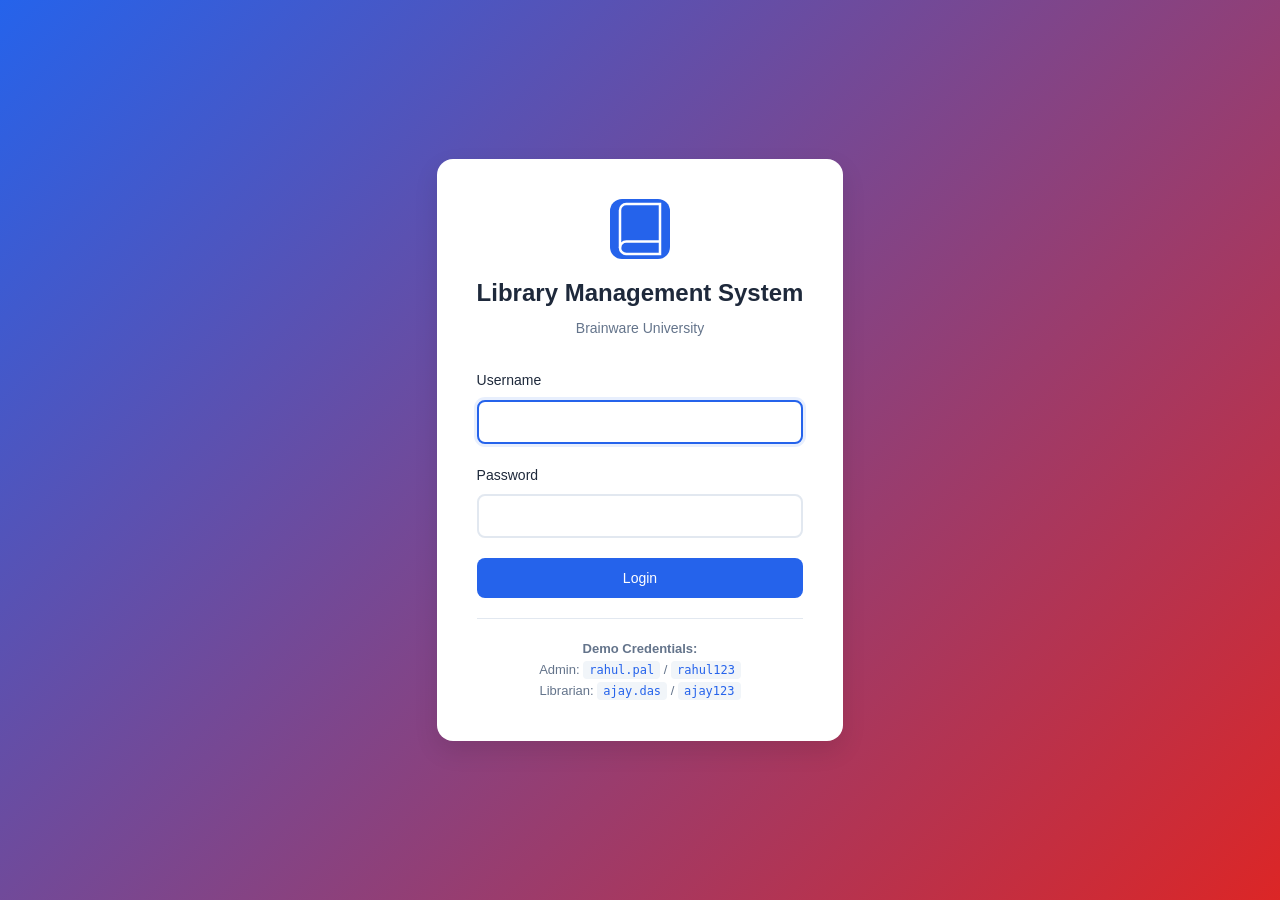
<file: index.html>
<!DOCTYPE html>
<html lang="en">
<head>
    <meta charset="UTF-8">
    <meta name="viewport" content="width=device-width, initial-scale=1.0">
    <title>Library Management System - Login</title>
    <!-- Favicon -->
    <link rel="icon" type="image/svg+xml" href="favicon.svg">
    <link rel="alternate icon" href="favicon.svg">
    <lin1k rel="mask-icon" href="favicon.svg" color="#2563eb">
    
    <link rel="stylesheet" href="css/style.css">
</head>
<body class="login-page">
    <div class="login-container">
        <div class="login-box">
            <div class="login-header">
                <div class="logo">
                    <svg width="60" height="60" viewBox="0 0 24 24" fill="none" stroke="currentColor">
                        <path d="M4 19.5A2.5 2.5 0 0 1 6.5 17H20"></path>
                        <path d="M6.5 2H20v20H6.5A2.5 2.5 0 0 1 4 19.5v-15A2.5 2.5 0 0 1 6.5 2z"></path>
                    </svg>
                </div>
                <h1>Library Management System</h1>
                <p>Brainware University</p>
            </div>

            <form id="loginForm" class="login-form">
                <div class="form-group">
                    <label for="username">Username</label>
                    <input type="text" id="username" name="username" required autofocus>
                </div>

                <div class="form-group">
                    <label for="password">Password</label>
                    <input type="password" id="password" name="password" required>
                </div>

                <div id="errorMessage" class="error-message" style="display: none;"></div>

                <button type="submit" class="btn btn-primary btn-block">
                    <span id="loginText">Login</span>
                    <span id="loginLoader" class="loader" style="display: none;"></span>
                </button>
            </form>

            <div class="login-footer">
                <p><strong>Demo Credentials:</strong></p>
                <p>Admin: <code>rahul.pal</code> / <code>rahul123</code></p>
                <p>Librarian: <code>ajay.das</code> / <code>ajay123</code></p>
            </div>
        </div>
    </div>

    <script src="js/config.js"></script>
    <script src="js/auth.js"></script>
    <script>
        document.getElementById('loginForm').addEventListener('submit', async (e) => {
            e.preventDefault();
            
            const username = document.getElementById('username').value;
            const password = document.getElementById('password').value;
            const errorDiv = document.getElementById('errorMessage');
            const loginText = document.getElementById('loginText');
            const loginLoader = document.getElementById('loginLoader');
            
            // Show loader
            loginText.style.display = 'none';
            loginLoader.style.display = 'inline-block';
            errorDiv.style.display = 'none';
            
            try {
                const response = await fetch(`${config.API_URL}/auth/login`, {
                    method: 'POST',
                    headers: {
                        'Content-Type': 'application/json'
                    },
                    body: JSON.stringify({ username, password })
                });
                
                const data = await response.json();
                
                if (data.success) {
                    setAuth(data.user.token, data.user);
                    window.location.href = 'dashboard.html';
                } else {
                    throw new Error(data.error || 'Login failed');
                }
            } catch (error) {
                errorDiv.textContent = error.message;
                errorDiv.style.display = 'block';
            } finally {
                loginText.style.display = 'inline';
                loginLoader.style.display = 'none';
            }
        });

        // Redirect if already logged in
        if (isAuthenticated()) {
            window.location.href = 'dashboard.html';
        }
    </script>
</body>
</html>
</file>
<file: css/style.css>
/* ============================================
   Library Management System - Styles
   Colors: White, Red, Blue, Yellow
============================================ */

* {
    margin: 0;
    padding: 0;
    box-sizing: border-box;
}

:root {
    --primary-blue: #2563eb;
    --primary-red: #dc2626;
    --primary-yellow: #f59e0b;
    --success-green: #16a34a;
    
    --bg-white: #ffffff;
    --bg-light: #f8fafc;
    --bg-gray: #f1f5f9;
    
    --text-dark: #1e293b;
    --text-muted: #64748b;
    --text-light: #94a3b8;
    
    --border-color: #e2e8f0;
    --shadow: 0 1px 3px rgba(0,0,0,0.1);
    --shadow-lg: 0 10px 25px rgba(0,0,0,0.1);
    
    --sidebar-width: 250px;
}

body {
    font-family: -apple-system, BlinkMacSystemFont, 'Segoe UI', Roboto, Oxygen, Ubuntu, Cantarell, sans-serif;
    background: var(--bg-light);
    color: var(--text-dark);
    line-height: 1.6;
}

/* ============================================
   Login Page
============================================ */

.login-page {
    display: flex;
    align-items: center;
    justify-content: center;
    min-height: 100vh;
    background: linear-gradient(135deg, var(--primary-blue) 0%, var(--primary-red) 100%);
}

.login-container {
    width: 100%;
    max-width: 450px;
    padding: 20px;
}

.login-box {
    background: var(--bg-white);
    border-radius: 16px;
    padding: 40px;
    box-shadow: var(--shadow-lg);
}

.login-header {
    text-align: center;
    margin-bottom: 30px;
}

.logo {
    display: inline-block;
    width: 60px;
    height: 60px;
    background: var(--primary-blue);
    color: white;
    border-radius: 12px;
    display: flex;
    align-items: center;
    justify-content: center;
    margin: 0 auto 15px;
}

.login-header h1 {
    font-size: 24px;
    margin-bottom: 5px;
    color: var(--text-dark);
}

.login-header p {
    color: var(--text-muted);
    font-size: 14px;
}

.login-form {
    margin-bottom: 20px;
}

.form-group {
    margin-bottom: 20px;
}

.form-group label {
    display: block;
    margin-bottom: 8px;
    font-weight: 500;
    color: var(--text-dark);
    font-size: 14px;
}

.form-group input,
.form-group select,
.form-group textarea {
    width: 100%;
    padding: 12px 16px;
    border: 2px solid var(--border-color);
    border-radius: 8px;
    font-size: 14px;
    transition: all 0.3s;
}

.form-group input:focus,
.form-group select:focus,
.form-group textarea:focus {
    outline: none;
    border-color: var(--primary-blue);
    box-shadow: 0 0 0 3px rgba(37, 99, 235, 0.1);
}

.error-message {
    background: #fee2e2;
    color: var(--primary-red);
    padding: 12px;
    border-radius: 8px;
    margin-bottom: 15px;
    font-size: 14px;
}

.success-message {
    background: #d1fae5;
    color: var(--success-green);
    padding: 12px;
    border-radius: 8px;
    margin-bottom: 15px;
    font-size: 14px;
}

.login-footer {
    text-align: center;
    padding-top: 20px;
    border-top: 1px solid var(--border-color);
    font-size: 13px;
    color: var(--text-muted);
}

.login-footer code {
    background: var(--bg-gray);
    padding: 2px 6px;
    border-radius: 4px;
    font-size: 12px;
    color: var(--primary-blue);
}

/* ============================================
   Buttons
============================================ */

.btn {
    padding: 12px 24px;
    border: none;
    border-radius: 8px;
    font-size: 14px;
    font-weight: 500;
    cursor: pointer;
    transition: all 0.3s;
    display: inline-flex;
    align-items: center;
    justify-content: center;
    gap: 8px;
}

.btn:disabled {
    opacity: 0.6;
    cursor: not-allowed;
}

.btn-primary {
    background: var(--primary-blue);
    color: white;
}

.btn-primary:hover:not(:disabled) {
    background: #1d4ed8;
    transform: translateY(-1px);
    box-shadow: var(--shadow);
}

.btn-danger {
    background: var(--primary-red);
    color: white;
}

.btn-danger:hover:not(:disabled) {
    background: #b91c1c;
}

.btn-success {
    background: var(--success-green);
    color: white;
}

.btn-success:hover:not(:disabled) {
    background: #15803d;
}

.btn-yellow {
    background: var(--primary-yellow);
    color: white;
}

.btn-yellow:hover:not(:disabled) {
    background: #d97706;
}

.btn-secondary {
    background: var(--bg-gray);
    color: var(--text-dark);
}

.btn-secondary:hover:not(:disabled) {
    background: #e2e8f0;
}

.btn-block {
    width: 100%;
}

.btn-sm {
    padding: 8px 16px;
    font-size: 13px;
}

/* ============================================
   Layout
============================================ */

.container {
    display: flex;
    min-height: 100vh;
}

/* Sidebar */
.sidebar {
    width: var(--sidebar-width);
    background: var(--bg-white);
    border-right: 1px solid var(--border-color);
    display: flex;
    flex-direction: column;
    position: fixed;
    height: 100vh;
    left: 0;
    top: 0;
    z-index: 100;
}

.sidebar-header {
    padding: 24px 20px;
    border-bottom: 1px solid var(--border-color);
    display: flex;
    align-items: center;
    gap: 12px;
}

.logo-small {
    width: 40px;
    height: 40px;
    background: var(--primary-blue);
    color: white;
    border-radius: 8px;
    display: flex;
    align-items: center;
    justify-content: center;
}

.sidebar-header h2 {
    font-size: 18px;
    color: var(--text-dark);
}

.sidebar-nav {
    flex: 1;
    padding: 20px 0;
    overflow-y: auto;
}

.nav-item {
    display: flex;
    align-items: center;
    gap: 12px;
    padding: 12px 20px;
    color: var(--text-muted);
    text-decoration: none;
    transition: all 0.3s;
}

.nav-item:hover {
    background: var(--bg-light);
    color: var(--primary-blue);
}

.nav-item.active {
    background: #eff6ff;
    color: var(--primary-blue);
    border-right: 3px solid var(--primary-blue);
}

.nav-item .icon {
    font-size: 20px;
}

.sidebar-footer {
    padding: 20px;
    border-top: 1px solid var(--border-color);
}

/* Main Content */
.main-content {
    flex: 1;
    margin-left: var(--sidebar-width);
    padding: 30px;
    max-width: calc(100vw - var(--sidebar-width));
}

.page-header {
    display: flex;
    justify-content: space-between;
    align-items: center;
    margin-bottom: 30px;
}

.page-header h1 {
    font-size: 28px;
    margin-bottom: 5px;
}

.user-info {
    display: flex;
    align-items: center;
    gap: 15px;
}

/* ============================================
   Stats Cards
============================================ */

.stats-grid {
    display: grid;
    grid-template-columns: repeat(auto-fit, minmax(240px, 1fr));
    gap: 20px;
    margin-bottom: 30px;
}

.stat-card {
    background: var(--bg-white);
    border-radius: 12px;
    padding: 24px;
    display: flex;
    align-items: center;
    gap: 20px;
    box-shadow: var(--shadow);
    border-left: 4px solid;
}

.stat-blue {
    border-color: var(--primary-blue);
}

.stat-green {
    border-color: var(--success-green);
}

.stat-yellow {
    border-color: var(--primary-yellow);
}

.stat-red {
    border-color: var(--primary-red);
}

.stat-icon {
    font-size: 40px;
}

.stat-details h3 {
    font-size: 32px;
    margin-bottom: 5px;
}

.stat-details p {
    color: var(--text-muted);
    font-size: 14px;
}

/* ============================================
   Cards
============================================ */

.card {
    background: var(--bg-white);
    border-radius: 12px;
    box-shadow: var(--shadow);
    margin-bottom: 20px;
}

.card-header {
    padding: 20px 24px;
    border-bottom: 1px solid var(--border-color);
    display: flex;
    justify-content: space-between;
    align-items: center;
}

.card-header h3 {
    font-size: 18px;
}

.card-body {
    padding: 24px;
}

.dashboard-grid {
    display: grid;
    grid-template-columns: repeat(auto-fit, minmax(400px, 1fr));
    gap: 20px;
    margin-bottom: 20px;
}

/* ============================================
   Tables
============================================ */

.table-container {
    overflow-x: auto;
}

table {
    width: 100%;
    border-collapse: collapse;
}

table thead {
    background: var(--bg-light);
}

table th {
    padding: 12px 16px;
    text-align: left;
    font-weight: 600;
    font-size: 13px;
    color: var(--text-dark);
    border-bottom: 2px solid var(--border-color);
}

table td {
    padding: 16px;
    border-bottom: 1px solid var(--border-color);
    font-size: 14px;
}

table tbody tr:hover {
    background: var(--bg-light);
}

/* ============================================
   Badges
============================================ */

.badge {
    padding: 4px 12px;
    border-radius: 12px;
    font-size: 12px;
    font-weight: 500;
    display: inline-block;
}

.badge-blue {
    background: #dbeafe;
    color: var(--primary-blue);
}

.badge-green {
    background: #d1fae5;
    color: var(--success-green);
}

.badge-yellow {
    background: #fef3c7;
    color: #d97706;
}

.badge-red {
    background: #fee2e2;
    color: var(--primary-red);
}

/* ============================================
   Utilities
============================================ */

.text-muted {
    color: var(--text-muted);
}

.text-red {
    color: var(--primary-red);
}

.text-center {
    text-align: center;
}

.loader {
    border: 3px solid var(--bg-gray);
    border-top: 3px solid var(--primary-blue);
    border-radius: 50%;
    width: 24px;
    height: 24px;
    animation: spin 1s linear infinite;
}

@keyframes spin {
    0% { transform: rotate(0deg); }
    100% { transform: rotate(360deg); }
}

/* Charts */
.chart-container {
    min-height: 200px;
}

.category-bars {
    display: flex;
    flex-direction: column;
    gap: 15px;
}

.category-bar-item {
    display: flex;
    flex-direction: column;
    gap: 8px;
}

.category-info {
    display: flex;
    justify-content: space-between;
    align-items: center;
    font-size: 14px;
}

.progress-bar {
    height: 8px;
    background: var(--bg-gray);
    border-radius: 4px;
    overflow: hidden;
}

.progress-fill {
    height: 100%;
    background: var(--primary-blue);
    transition: width 0.3s;
}

/* Recent List */
.recent-list {
    display: flex;
    flex-direction: column;
    gap: 12px;
}

.recent-item {
    display: flex;
    justify-content: space-between;
    align-items: center;
    padding: 12px;
    background: var(--bg-light);
    border-radius: 8px;
}

.recent-info strong {
    display: block;
    margin-bottom: 4px;
    font-size: 14px;
}

.recent-info p {
    font-size: 12px;
}

.recent-status {
    text-align: right;
    display: flex;
    flex-direction: column;
    gap: 4px;
    align-items: flex-end;
}

.recent-status small {
    font-size: 11px;
}

/* Financial Stats */
.financial-stats {
    display: grid;
    grid-template-columns: repeat(auto-fit, minmax(200px, 1fr));
    gap: 20px;
}

.financial-item {
    padding: 16px;
    background: var(--bg-light);
    border-radius: 8px;
    display: flex;
    flex-direction: column;
    gap: 8px;
}

.financial-item span {
    font-size: 14px;
    color: var(--text-muted);
}

.financial-item strong {
    font-size: 24px;
}

/* ============================================
   Search Bar
============================================ */

.search-bar {
    display: flex;
    gap: 12px;
    margin-bottom: 20px;
}

.search-input {
    flex: 1;
    padding: 12px 16px;
    border: 2px solid var(--border-color);
    border-radius: 8px;
    font-size: 14px;
}

/* ============================================
   Modals
============================================ */

.modal {
    display: none;
    position: fixed;
    top: 0;
    left: 0;
    width: 100%;
    height: 100%;
    background: rgba(0,0,0,0.5);
    z-index: 1000;
    align-items: center;
    justify-content: center;
}

.modal.active {
    display: flex;
}

.modal-content {
    background: var(--bg-white);
    border-radius: 12px;
    max-width: 600px;
    width: 90%;
    max-height: 90vh;
    overflow-y: auto;
}

.modal-header {
    padding: 20px 24px;
    border-bottom: 1px solid var(--border-color);
    display: flex;
    justify-content: space-between;
    align-items: center;
}

.modal-header h3 {
    font-size: 20px;
}

.modal-close {
    background: none;
    border: none;
    font-size: 24px;
    cursor: pointer;
    color: var(--text-muted);
}

.modal-body {
    padding: 24px;
}

.modal-footer {
    padding: 20px 24px;
    border-top: 1px solid var(--border-color);
    display: flex;
    justify-content: flex-end;
    gap: 12px;
}

/* ============================================
   Mobile Hamburger Menu
============================================ */

.hamburger {
    display: none;
    flex-direction: column;
    gap: 5px;
    background: none;
    border: none;
    cursor: pointer;
    padding: 10px;
    z-index: 1001;
    margin-right: 15px;
}

.hamburger span {
    display: block;
    width: 25px;
    height: 3px;
    background: var(--text-dark);
    border-radius: 3px;
    transition: all 0.3s;
}

.hamburger.active span:nth-child(1) {
    transform: rotate(45deg) translate(8px, 8px);
}

.hamburger.active span:nth-child(2) {
    opacity: 0;
}

.hamburger.active span:nth-child(3) {
    transform: rotate(-45deg) translate(7px, -6px);
}

.sidebar-overlay {
    display: none;
    position: fixed;
    top: 0;
    left: 0;
    width: 100%;
    height: 100%;
    background: rgba(0, 0, 0, 0.5);
    z-index: 999;
}

.sidebar-overlay.active {
    display: block;
}

/* ============================================
   Responsive - Mobile
============================================ */

@media (max-width: 768px) {
    .hamburger {
        display: flex;
    }
    
    .sidebar {
        position: fixed;
        left: 0;
        top: 0;
        height: 100vh;
        width: 280px;
        transform: translateX(-100%);
        transition: transform 0.3s ease;
        z-index: 1000;
        box-shadow: 2px 0 10px rgba(0, 0, 0, 0.1);
    }
    
    .sidebar.active {
        transform: translateX(0);
    }
    
    .main-content {
        margin-left: 0;
        width: 100%;
        max-width: 100vw;
        padding: 15px;
    }
    
    .page-header {
        flex-direction: column;
        align-items: flex-start;
        gap: 15px;
    }
    
    .page-header > div:first-child {
        width: 100%;
        display: flex;
        align-items: flex-start;
        gap: 0;
    }
    
    .page-header > div:first-child > div {
        flex: 1;
    }
    
    .stats-grid {
        grid-template-columns: 1fr;
        gap: 15px;
    }
    
    .dashboard-grid {
        grid-template-columns: 1fr;
    }
    
    .card {
        overflow-x: auto;
    }
    
    table {
        min-width: 600px;
    }
    
    .modal-content {
        width: 95%;
        margin: 20px auto;
    }
    
    .search-bar {
        flex-direction: column;
        gap: 10px;
    }
    
    .search-bar > * {
        width: 100%;
    }
    
    .financial-stats {
        grid-template-columns: 1fr;
    }
    
    .user-info {
        width: 100%;
        display: flex;
        justify-content: flex-end;
    }
}

@media (max-width: 480px) {
    .stat-card {
        padding: 16px;
    }
    
    .stat-icon {
        font-size: 30px;
    }
    
    .stat-details h3 {
        font-size: 24px;
    }
    
    .page-header h1 {
        font-size: 24px;
    }
    
    .card-body {
        padding: 15px;
    }
    
    .btn {
        padding: 10px 16px;
        font-size: 13px;
    }
    
    .hamburger {
        margin-right: 10px;
    }
}

/* ============================================
   EASY FIX: Hamburger Icon Position Fix
============================================ */

/* Add a smooth transition for the movement */
.hamburger {
    transition: transform 0.3s ease;
}

/* When the hamburger is active (an 'X'), move it to the right */
.hamburger.active {
    transform: translateX(280px);
}
</file>
<file: frontend/css/style.css>
/* ============================================
   Library Management System - Styles
   Colors: White, Red, Blue, Yellow
============================================ */

* {
    margin: 0;
    padding: 0;
    box-sizing: border-box;
}

:root {
    --primary-blue: #2563eb;
    --primary-red: #dc2626;
    --primary-yellow: #f59e0b;
    --success-green: #16a34a;
    
    --bg-white: #ffffff;
    --bg-light: #f8fafc;
    --bg-gray: #f1f5f9;
    
    --text-dark: #1e293b;
    --text-muted: #64748b;
    --text-light: #94a3b8;
    
    --border-color: #e2e8f0;
    --shadow: 0 1px 3px rgba(0,0,0,0.1);
    --shadow-lg: 0 10px 25px rgba(0,0,0,0.1);
    
    --sidebar-width: 250px;
}

body {
    font-family: -apple-system, BlinkMacSystemFont, 'Segoe UI', Roboto, Oxygen, Ubuntu, Cantarell, sans-serif;
    background: var(--bg-light);
    color: var(--text-dark);
    line-height: 1.6;
}

/* ============================================
   Login Page
============================================ */

.login-page {
    display: flex;
    align-items: center;
    justify-content: center;
    min-height: 100vh;
    background: linear-gradient(135deg, var(--primary-blue) 0%, var(--primary-red) 100%);
}

.login-container {
    width: 100%;
    max-width: 450px;
    padding: 20px;
}

.login-box {
    background: var(--bg-white);
    border-radius: 16px;
    padding: 40px;
    box-shadow: var(--shadow-lg);
}

.login-header {
    text-align: center;
    margin-bottom: 30px;
}

.logo {
    display: inline-block;
    width: 60px;
    height: 60px;
    background: var(--primary-blue);
    color: white;
    border-radius: 12px;
    display: flex;
    align-items: center;
    justify-content: center;
    margin: 0 auto 15px;
}

.login-header h1 {
    font-size: 24px;
    margin-bottom: 5px;
    color: var(--text-dark);
}

.login-header p {
    color: var(--text-muted);
    font-size: 14px;
}

.login-form {
    margin-bottom: 20px;
}

.form-group {
    margin-bottom: 20px;
}

.form-group label {
    display: block;
    margin-bottom: 8px;
    font-weight: 500;
    color: var(--text-dark);
    font-size: 14px;
}

.form-group input,
.form-group select,
.form-group textarea {
    width: 100%;
    padding: 12px 16px;
    border: 2px solid var(--border-color);
    border-radius: 8px;
    font-size: 14px;
    transition: all 0.3s;
}

.form-group input:focus,
.form-group select:focus,
.form-group textarea:focus {
    outline: none;
    border-color: var(--primary-blue);
    box-shadow: 0 0 0 3px rgba(37, 99, 235, 0.1);
}

.error-message {
    background: #fee2e2;
    color: var(--primary-red);
    padding: 12px;
    border-radius: 8px;
    margin-bottom: 15px;
    font-size: 14px;
}

.success-message {
    background: #d1fae5;
    color: var(--success-green);
    padding: 12px;
    border-radius: 8px;
    margin-bottom: 15px;
    font-size: 14px;
}

.login-footer {
    text-align: center;
    padding-top: 20px;
    border-top: 1px solid var(--border-color);
    font-size: 13px;
    color: var(--text-muted);
}

.login-footer code {
    background: var(--bg-gray);
    padding: 2px 6px;
    border-radius: 4px;
    font-size: 12px;
    color: var(--primary-blue);
}

/* ============================================
   Buttons
============================================ */

.btn {
    padding: 12px 24px;
    border: none;
    border-radius: 8px;
    font-size: 14px;
    font-weight: 500;
    cursor: pointer;
    transition: all 0.3s;
    display: inline-flex;
    align-items: center;
    justify-content: center;
    gap: 8px;
}

.btn:disabled {
    opacity: 0.6;
    cursor: not-allowed;
}

.btn-primary {
    background: var(--primary-blue);
    color: white;
}

.btn-primary:hover:not(:disabled) {
    background: #1d4ed8;
    transform: translateY(-1px);
    box-shadow: var(--shadow);
}

.btn-danger {
    background: var(--primary-red);
    color: white;
}

.btn-danger:hover:not(:disabled) {
    background: #b91c1c;
}

.btn-success {
    background: var(--success-green);
    color: white;
}

.btn-success:hover:not(:disabled) {
    background: #15803d;
}

.btn-yellow {
    background: var(--primary-yellow);
    color: white;
}

.btn-yellow:hover:not(:disabled) {
    background: #d97706;
}

.btn-secondary {
    background: var(--bg-gray);
    color: var(--text-dark);
}

.btn-secondary:hover:not(:disabled) {
    background: #e2e8f0;
}

.btn-block {
    width: 100%;
}

.btn-sm {
    padding: 8px 16px;
    font-size: 13px;
}

/* ============================================
   Layout
============================================ */

.container {
    display: flex;
    min-height: 100vh;
}

/* Sidebar */
.sidebar {
    width: var(--sidebar-width);
    background: var(--bg-white);
    border-right: 1px solid var(--border-color);
    display: flex;
    flex-direction: column;
    position: fixed;
    height: 100vh;
    left: 0;
    top: 0;
    z-index: 100;
}

.sidebar-header {
    padding: 24px 20px;
    border-bottom: 1px solid var(--border-color);
    display: flex;
    align-items: center;
    gap: 12px;
}

.logo-small {
    width: 40px;
    height: 40px;
    background: var(--primary-blue);
    color: white;
    border-radius: 8px;
    display: flex;
    align-items: center;
    justify-content: center;
}

.sidebar-header h2 {
    font-size: 18px;
    color: var(--text-dark);
}

.sidebar-nav {
    flex: 1;
    padding: 20px 0;
    overflow-y: auto;
}

.nav-item {
    display: flex;
    align-items: center;
    gap: 12px;
    padding: 12px 20px;
    color: var(--text-muted);
    text-decoration: none;
    transition: all 0.3s;
}

.nav-item:hover {
    background: var(--bg-light);
    color: var(--primary-blue);
}

.nav-item.active {
    background: #eff6ff;
    color: var(--primary-blue);
    border-right: 3px solid var(--primary-blue);
}

.nav-item .icon {
    font-size: 20px;
}

.sidebar-footer {
    padding: 20px;
    border-top: 1px solid var(--border-color);
}

/* Main Content */
.main-content {
    flex: 1;
    margin-left: var(--sidebar-width);
    padding: 30px;
    max-width: calc(100vw - var(--sidebar-width));
}

.page-header {
    display: flex;
    justify-content: space-between;
    align-items: center;
    margin-bottom: 30px;
}

.page-header h1 {
    font-size: 28px;
    margin-bottom: 5px;
}

.user-info {
    display: flex;
    align-items: center;
    gap: 15px;
}

/* ============================================
   Stats Cards
============================================ */

.stats-grid {
    display: grid;
    grid-template-columns: repeat(auto-fit, minmax(240px, 1fr));
    gap: 20px;
    margin-bottom: 30px;
}

.stat-card {
    background: var(--bg-white);
    border-radius: 12px;
    padding: 24px;
    display: flex;
    align-items: center;
    gap: 20px;
    box-shadow: var(--shadow);
    border-left: 4px solid;
}

.stat-blue {
    border-color: var(--primary-blue);
}

.stat-green {
    border-color: var(--success-green);
}

.stat-yellow {
    border-color: var(--primary-yellow);
}

.stat-red {
    border-color: var(--primary-red);
}

.stat-icon {
    font-size: 40px;
}

.stat-details h3 {
    font-size: 32px;
    margin-bottom: 5px;
}

.stat-details p {
    color: var(--text-muted);
    font-size: 14px;
}

/* ============================================
   Cards
============================================ */

.card {
    background: var(--bg-white);
    border-radius: 12px;
    box-shadow: var(--shadow);
    margin-bottom: 20px;
}

.card-header {
    padding: 20px 24px;
    border-bottom: 1px solid var(--border-color);
    display: flex;
    justify-content: space-between;
    align-items: center;
}

.card-header h3 {
    font-size: 18px;
}

.card-body {
    padding: 24px;
}

.dashboard-grid {
    display: grid;
    grid-template-columns: repeat(auto-fit, minmax(400px, 1fr));
    gap: 20px;
    margin-bottom: 20px;
}

/* ============================================
   Tables
============================================ */

.table-container {
    overflow-x: auto;
}

table {
    width: 100%;
    border-collapse: collapse;
}

table thead {
    background: var(--bg-light);
}

table th {
    padding: 12px 16px;
    text-align: left;
    font-weight: 600;
    font-size: 13px;
    color: var(--text-dark);
    border-bottom: 2px solid var(--border-color);
}

table td {
    padding: 16px;
    border-bottom: 1px solid var(--border-color);
    font-size: 14px;
}

table tbody tr:hover {
    background: var(--bg-light);
}

/* ============================================
   Badges
============================================ */

.badge {
    padding: 4px 12px;
    border-radius: 12px;
    font-size: 12px;
    font-weight: 500;
    display: inline-block;
}

.badge-blue {
    background: #dbeafe;
    color: var(--primary-blue);
}

.badge-green {
    background: #d1fae5;
    color: var(--success-green);
}

.badge-yellow {
    background: #fef3c7;
    color: #d97706;
}

.badge-red {
    background: #fee2e2;
    color: var(--primary-red);
}

/* ============================================
   Utilities
============================================ */

.text-muted {
    color: var(--text-muted);
}

.text-red {
    color: var(--primary-red);
}

.text-center {
    text-align: center;
}

.loader {
    border: 3px solid var(--bg-gray);
    border-top: 3px solid var(--primary-blue);
    border-radius: 50%;
    width: 24px;
    height: 24px;
    animation: spin 1s linear infinite;
}

@keyframes spin {
    0% { transform: rotate(0deg); }
    100% { transform: rotate(360deg); }
}

/* Charts */
.chart-container {
    min-height: 200px;
}

.category-bars {
    display: flex;
    flex-direction: column;
    gap: 15px;
}

.category-bar-item {
    display: flex;
    flex-direction: column;
    gap: 8px;
}

.category-info {
    display: flex;
    justify-content: space-between;
    align-items: center;
    font-size: 14px;
}

.progress-bar {
    height: 8px;
    background: var(--bg-gray);
    border-radius: 4px;
    overflow: hidden;
}

.progress-fill {
    height: 100%;
    background: var(--primary-blue);
    transition: width 0.3s;
}

/* Recent List */
.recent-list {
    display: flex;
    flex-direction: column;
    gap: 12px;
}

.recent-item {
    display: flex;
    justify-content: space-between;
    align-items: center;
    padding: 12px;
    background: var(--bg-light);
    border-radius: 8px;
}

.recent-info strong {
    display: block;
    margin-bottom: 4px;
    font-size: 14px;
}

.recent-info p {
    font-size: 12px;
}

.recent-status {
    text-align: right;
    display: flex;
    flex-direction: column;
    gap: 4px;
    align-items: flex-end;
}

.recent-status small {
    font-size: 11px;
}

/* Financial Stats */
.financial-stats {
    display: grid;
    grid-template-columns: repeat(auto-fit, minmax(200px, 1fr));
    gap: 20px;
}

.financial-item {
    padding: 16px;
    background: var(--bg-light);
    border-radius: 8px;
    display: flex;
    flex-direction: column;
    gap: 8px;
}

.financial-item span {
    font-size: 14px;
    color: var(--text-muted);
}

.financial-item strong {
    font-size: 24px;
}

/* ============================================
   Search Bar
============================================ */

.search-bar {
    display: flex;
    gap: 12px;
    margin-bottom: 20px;
}

.search-input {
    flex: 1;
    padding: 12px 16px;
    border: 2px solid var(--border-color);
    border-radius: 8px;
    font-size: 14px;
}

/* ============================================
   Modals
============================================ */

.modal {
    display: none;
    position: fixed;
    top: 0;
    left: 0;
    width: 100%;
    height: 100%;
    background: rgba(0,0,0,0.5);
    z-index: 1000;
    align-items: center;
    justify-content: center;
}

.modal.active {
    display: flex;
}

.modal-content {
    background: var(--bg-white);
    border-radius: 12px;
    max-width: 600px;
    width: 90%;
    max-height: 90vh;
    overflow-y: auto;
}

.modal-header {
    padding: 20px 24px;
    border-bottom: 1px solid var(--border-color);
    display: flex;
    justify-content: space-between;
    align-items: center;
}

.modal-header h3 {
    font-size: 20px;
}

.modal-close {
    background: none;
    border: none;
    font-size: 24px;
    cursor: pointer;
    color: var(--text-muted);
}

.modal-body {
    padding: 24px;
}

.modal-footer {
    padding: 20px 24px;
    border-top: 1px solid var(--border-color);
    display: flex;
    justify-content: flex-end;
    gap: 12px;
}

/* ============================================
   Responsive
============================================ */

@media (max-width: 768px) {
    :root {
        --sidebar-width: 0;
    }
    
    .sidebar {
        transform: translateX(-100%);
        transition: transform 0.3s;
    }
    
    .sidebar.active {
        transform: translateX(0);
    }
    
    .main-content {
        margin-left: 0;
        max-width: 100vw;
        padding: 20px;
    }
    
    .stats-grid {
        grid-template-columns: 1fr;
    }
    
    .dashboard-grid {
        grid-template-columns: 1fr;
    }
    
    .page-header {
        flex-direction: column;
        align-items: flex-start;
        gap: 15px;
    }
}
</file>
